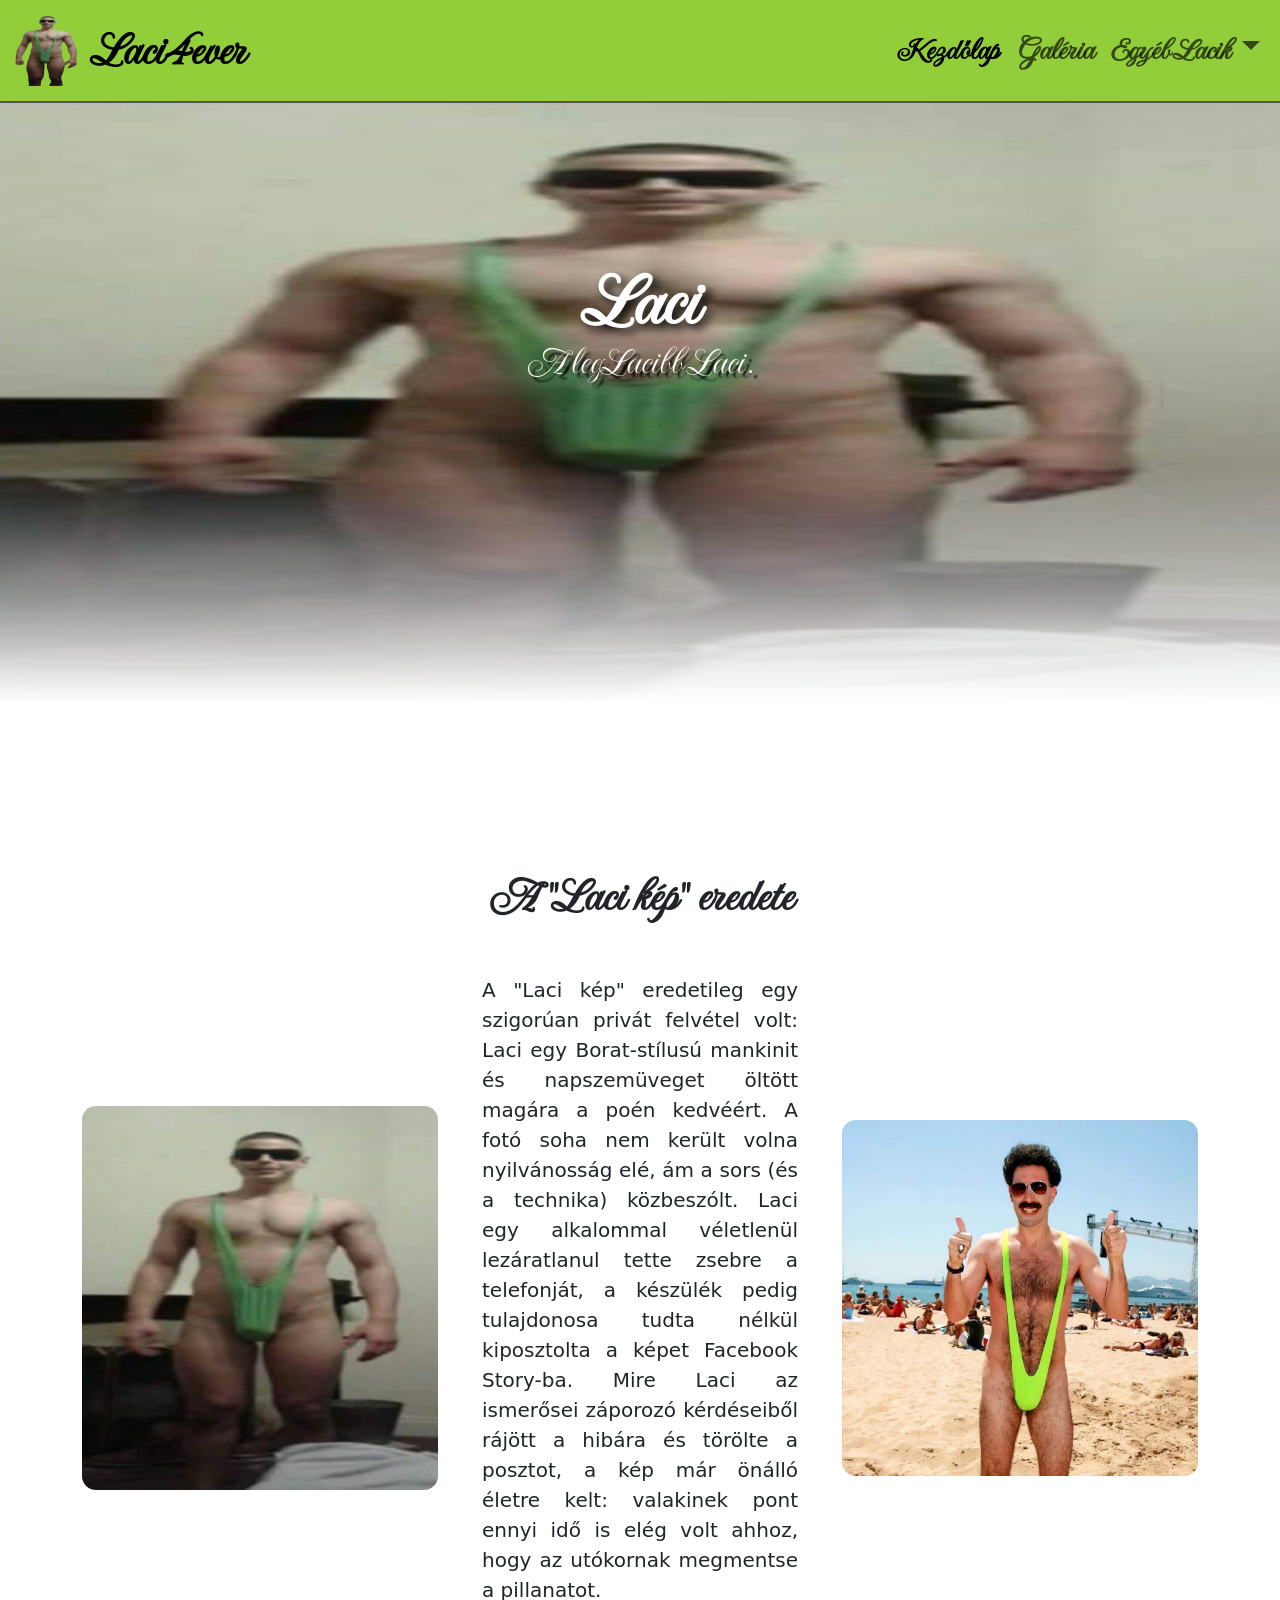
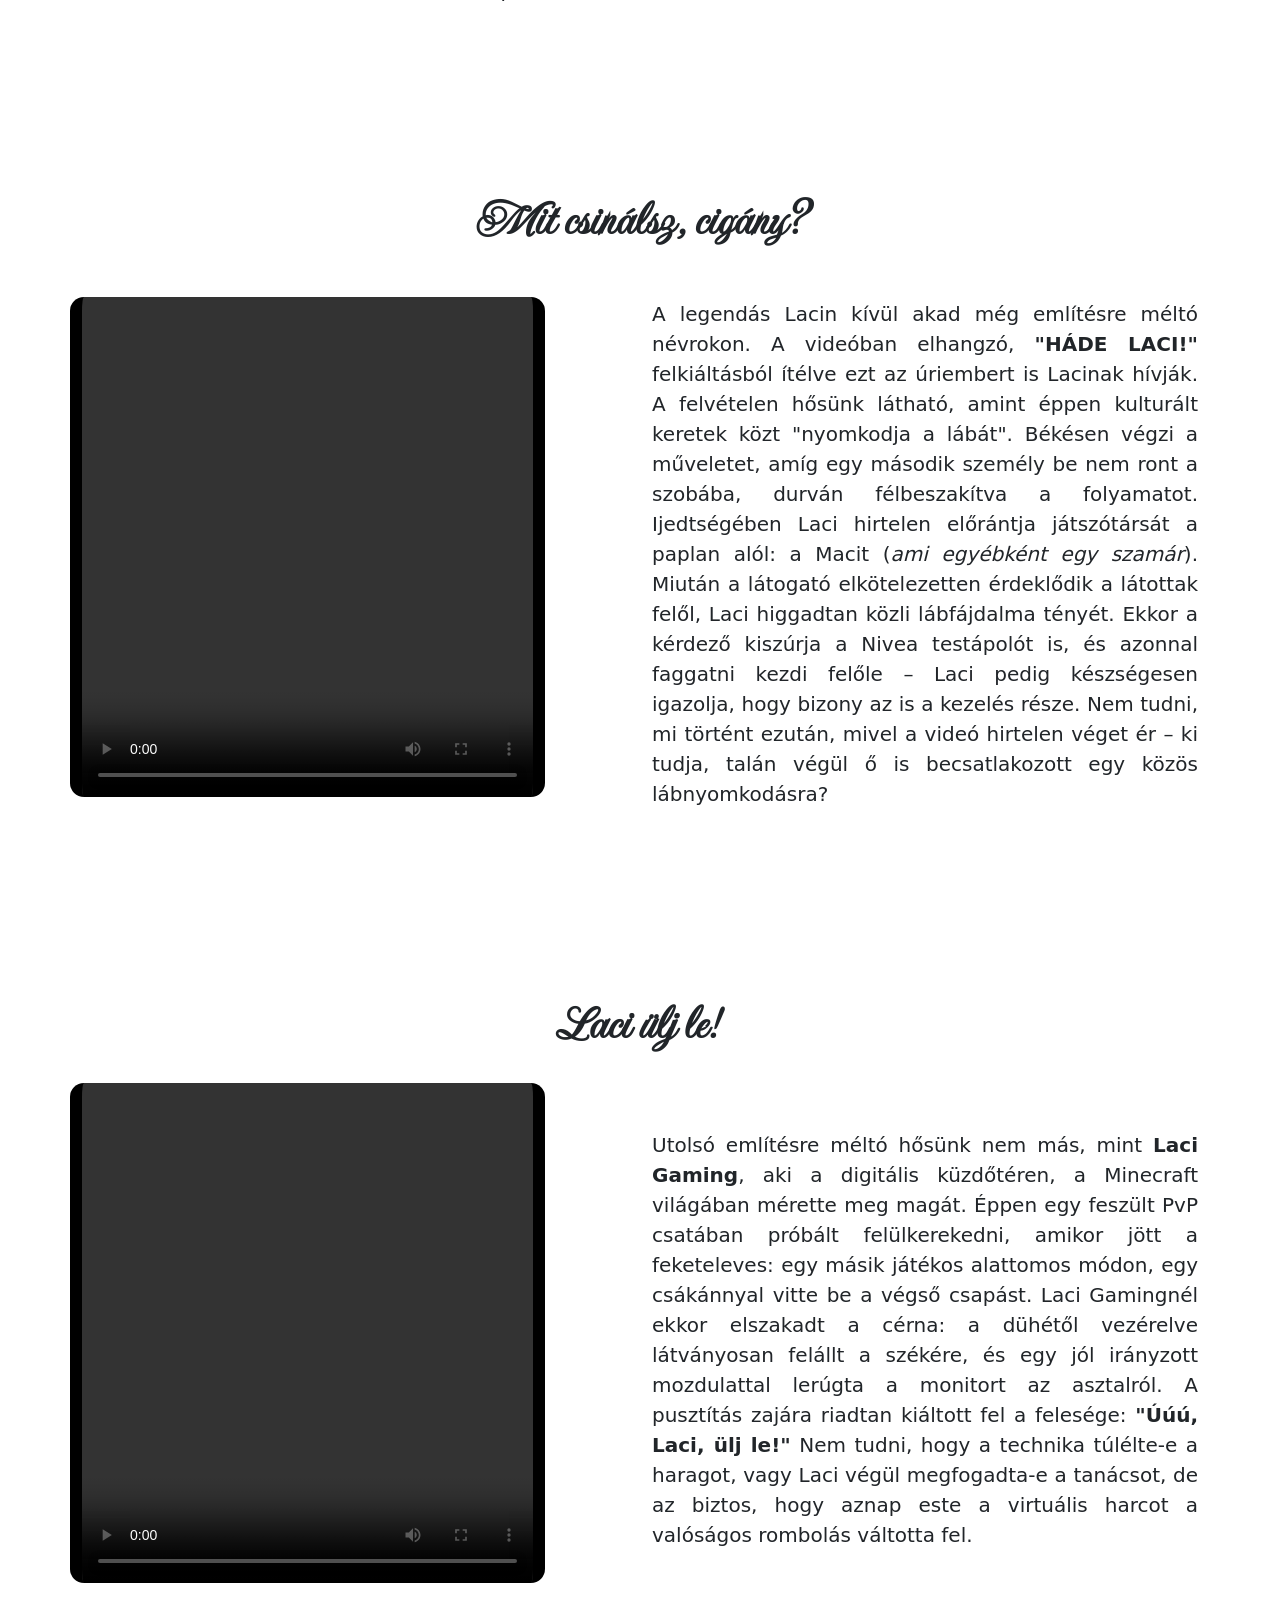
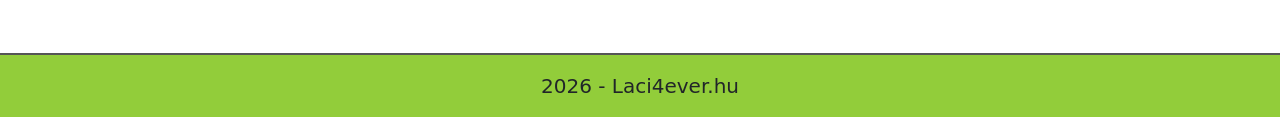
<file: index.html>
<!DOCTYPE html>
<html lang="hu">
<head>
    <meta charset="UTF-8">
    <meta name="viewport" content="width=device-width, initial-scale=1.0">
    <title>Laci4ever</title>
    <link rel="icon" type="image/x-icon" href="images/lacilogo.png">
    <link rel="stylesheet" href="bootstrap-5.3.8-dist/css/bootstrap.css">
    <link rel="stylesheet" href="style.css">
    <link rel="preconnect" href="https://fonts.googleapis.com">
    <link rel="preconnect" href="https://fonts.gstatic.com" crossorigin>
    <link href="https://fonts.googleapis.com/css2?family=Imperial+Script&display=swap" rel="stylesheet">
</head>
<body>
    
    <!-- navbar-expand-lg: itt dől el, hol vált át mobil nézetre -->
    <nav class="navbar navbar-expand-lg">
        <div class="container-fluid">
            <!-- Bal oldal: Logo és Név -->
            <a class="navbar-brand d-flex align-items-center" href="#">
                <img src="images/lacilogo.png" alt="Logo" width="70" height="70" class="d-inline-block">
                <span style="margin-left: 10px;">Laci4ever</span>
            </a>

            <!-- Mobil hamburger gomb - csak kis kijelzőn látszik -->
            <button class="navbar-toggler" type="button" data-bs-toggle="offcanvas" data-bs-target="#offcanvasNavbar" aria-controls="offcanvasNavbar">
                <span class="navbar-toggler-icon"></span>
            </button>

            <!-- Menü tartalma -->
            <div class="offcanvas offcanvas-end" tabindex="-1" id="offcanvasNavbar" aria-labelledby="offcanvasNavbarLabel">
                <div class="offcanvas-header">
                    <h5 class="offcanvas-title" id="offcanvasNavbarLabel">Laci Menü</h5>
                    <button type="button" class="btn-close" data-bs-dismiss="offcanvas" aria-label="Close"></button>
                </div>
                <div class="offcanvas-body">
                    <!-- ms-auto: ez tolja jobbra a gombokat asztali nézetben -->
                    <ul class="navbar-nav ms-auto mb-2 mb-lg-0">
                        <li class="nav-item">
                            <a class="nav-link active" href="#">Kezdőlap</a>
                        </li>
                        <li class="nav-item">
                            <a class="nav-link" href="#">Galéria</a>
                        </li>
                        <li class="nav-item dropdown">
                            <a class="nav-link dropdown-toggle" href="#" role="button" data-bs-toggle="dropdown" aria-expanded="false">
                                        Egyéb Lacik
                            </a>
                            <!-- lg-n: középre igazít, alapból (mobilon): balra/normál -->
                            <ul class="dropdown-menu dropdown-menu-lg-center custom-dropdown">
                                <li><a class="dropdown-item" href="https://gyros.laci4ever.hu">Laci Gyros</a></li>
                                <li><a class="dropdown-item" href="#">Laci Autóműhely</a></li>
                                <li><a class="dropdown-item" href="#">Laci Disco</a></li>
                            </ul>
                        </li>
                    </ul>
                </div>
            </div>
        </div>
    </nav>

    <img class="laci elmosodo-kep" src="images/laci.jpeg">
    <h1>Laci</h1>
    <div class="subtitle">A legLacibb Laci.</div>
    <div class="container">
    <!-- Az 'align-items-center' osztály függőlegesen középre igazítja az összes oszlopot a soron belül -->
    <div class="row align-items-center justify-content-center justify-content-md-between text-center text-md-start">
        <h2 class="nomargintop">A "Laci kép" eredete</h2>
        <div class="col-11 col-md-4 laciimg"><img src="images/laci.jpeg" alt="Laci" title="Laci"></div>
        <div class="col-11 col-md-4"><p>A "Laci kép" eredetileg egy szigorúan privát felvétel volt: Laci egy Borat-stílusú mankinit és napszemüveget öltött magára a poén kedvéért. A fotó soha nem került volna nyilvánosság elé, ám a sors (és a technika) közbeszólt. Laci egy alkalommal véletlenül lezáratlanul tette zsebre a telefonját, a készülék pedig tulajdonosa tudta nélkül kiposztolta a képet Facebook Story-ba. Mire Laci az ismerősei záporozó kérdéseiből rájött a hibára és törölte a posztot, a kép már önálló életre kelt: valakinek pont ennyi idő is elég volt ahhoz, hogy az utókornak megmentse a pillanatot.
            </p>
        </div>
        <div class="col-11 col-md-4 laciimg"><img src="images/borat.jpg" alt="Borat" title="Borat"></div>
    
</div>

    <div class="row align-items-center justify-content-center justify-content-md-between text-center text-md-start">
        <h2>Mit csinálsz, cigány?</h2>
        <video class="col-11 col-md-5" src="images/maci.mp4" controls></video>
        
        <p class="col-11 col-md-6">
            A legendás Lacin kívül akad még említésre méltó névrokon. A videóban elhangzó, <b>"HÁDE LACI!"</b> felkiáltásból ítélve ezt az úriembert is Lacinak hívják. A felvételen hősünk látható, amint éppen kulturált keretek közt "nyomkodja a lábát". Békésen végzi a műveletet, amíg egy második személy be nem ront a szobába, durván félbeszakítva a folyamatot. Ijedtségében Laci hirtelen előrántja játszótársát a paplan alól: a Macit (<i>ami egyébként egy szamár</i>). Miután a látogató elkötelezetten érdeklődik a látottak felől, Laci higgadtan közli lábfájdalma tényét. Ekkor a kérdező kiszúrja a Nivea testápolót is, és azonnal faggatni kezdi felőle – Laci pedig készségesen igazolja, hogy bizony az is a kezelés része. Nem tudni, mi történt ezután, mivel a videó hirtelen véget ér – ki tudja, talán végül ő is becsatlakozott egy közös lábnyomkodásra?
        </p>
    </div>
    <div class="row align-items-center justify-content-center justify-content-md-between text-center text-md-start">
        <h2>Laci ülj le!</h2>
        <video class="col-11 col-md-5" src="images/laciuljle.mp4" controls></video>
        <p class="col-11 col-md-6">
            Utolsó említésre méltó hősünk nem más, mint <b>Laci Gaming</b>, aki a digitális küzdőtéren, a Minecraft világában mérette meg magát. Éppen egy feszült PvP csatában próbált felülkerekedni, amikor jött a feketeleves: egy másik játékos alattomos módon, egy csákánnyal vitte be a végső csapást. Laci Gamingnél ekkor elszakadt a cérna: a dühétől vezérelve látványosan felállt a székére, és egy jól irányzott mozdulattal lerúgta a monitort az asztalról. A pusztítás zajára riadtan kiáltott fel a felesége: <b>"Úúú, Laci, ülj le!"</b> Nem tudni, hogy a technika túlélte-e a haragot, vagy Laci végül megfogadta-e a tanácsot, de az biztos, hogy aznap este a virtuális harcot a valóságos rombolás váltotta fel.
        </p>
        
    </div>
</div>
<footer class="bg-body-tertiary text-center text-lg-start">
  <div class="text-center p-3" style="background-color: rgb(146, 205, 58);">
    <div class="footertext">2026 - Laci4ever.hu</div>
  </div>
</footer>
    <script src="bootstrap-5.3.8-dist/js/bootstrap.bundle.min.js"></script>
</body>
</html>
</file>
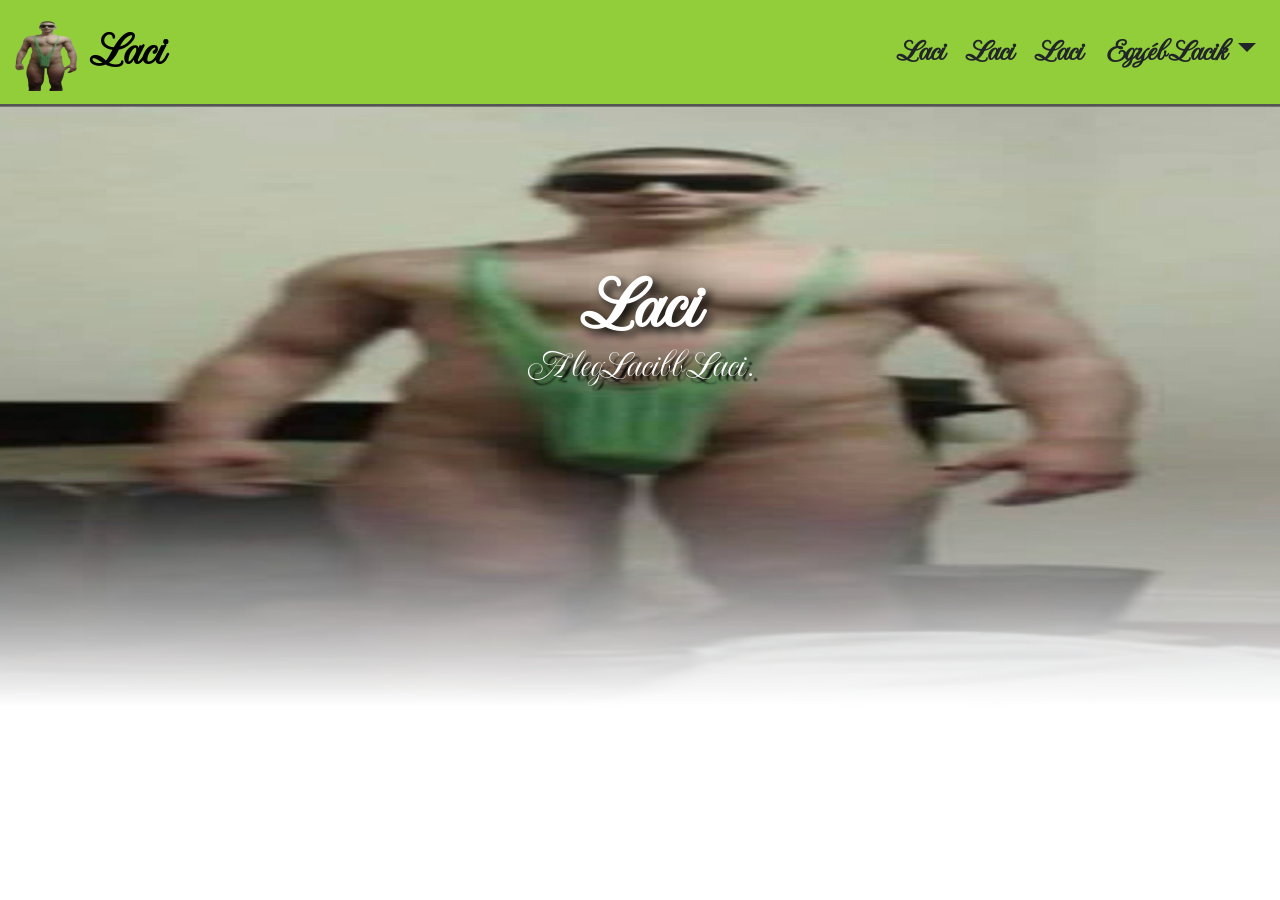
<file: indexregi.html>
<!DOCTYPE html>
<html lang="en">
<head>
    <meta charset="UTF-8">
    <meta name="viewport" content="width=device-width, initial-scale=1.0">
    <title>Laci</title>
    <link rel="stylesheet" href="bootstrap-5.3.8-dist/css/bootstrap.css">
    <link rel="stylesheet" href="style.css">
    <link rel="preconnect" href="https://fonts.googleapis.com">
    <link rel="preconnect" href="https://fonts.gstatic.com" crossorigin>
    <link href="https://fonts.googleapis.com/css2?family=Imperial+Script&display=swap" rel="stylesheet">
</head>
<body>
    
        <nav class="navbar">
            <div class="container-fluid">
                <a class="navbar-brand" href="#">
                    <img src="images/lacilogo.png" alt="Logo" width="70" height="70" class="d-inline-block justify-content-c"><span class="gap"></span>Laci
                </a>
                <div class="d-flex">
                    <a href="#" class="nav-link">Laci</a>
                    <a href="#" class="nav-link">Laci</a>
                    <a href="#" class="nav-link">Laci</a>
                    <span class="nav-item dropdown">
          <a class="nav-link dropdown-toggle" href="#" role="button" data-bs-toggle="dropdown" aria-expanded="false">
            Egyéb Lacik
          </a>
          <ul class="dropdown-menu dropdown-menu-center">
            <li><a class="dropdown-item" href="#">Laci Gyros</a></li>
            <li><a class="dropdown-item" href="#">Laci Autóműhely</a></li>
            <li><a class="dropdown-item" href="#">Laci Disco</a></li>
          </ul>
    </span>
        </div>
      </div>
    </nav>

    <img class="laci elmosodo-kep" src="images/IMG_8540.jpeg">
    <h1>Laci</h1>
    <div class="subtitle">A legLacibb Laci.</div>


  <script src="bootstrap-5.3.8-dist/js/bootstrap.bundle.min.js"></script>
</body>
</html>
</file>
<file: style.css>
.imperial-script-regular {
  font-family: "Imperial Script", cursive;
  font-weight: 400;
  font-style: normal;
}
.navbar-brand {
    font-size: 50px;
    font-weight: bold;
    font-family: "Imperial Script", cursive;
}
.navbar {
    background-color: rgb(146, 205, 58);
    border-bottom: 2px solid rgb(85, 85, 85);
}
.nav-link {
    padding: 12px;
    font-family: "Imperial Script", cursive;
    font-size: 33px;
    font-weight: bold;
    transition:all 0.3s ease;
}
.nav-link:hover {
    transform: scale(1.1);
    text-shadow: 5px 5px 5px rgb(119, 118, 118);
}
.active {
    font-weight: 1000px;
}
.gap{
    margin: 5px;
}
.dropdown-menu {
    background-color: rgb(146, 205, 58);
    font-family: "Imperial Script", cursive;
    font-size: 33px;
    font-weight: bold;
    /* Keret marad, ahogy eredetileg volt */
}
.dropdown-menu-lg-center {
    left: 50% !important;
    transform: translateX(-55%) !important; /* Visszaraktam az eredeti eltolást */
    right: auto !important;
}

/* --- ANIMÁCIÓK (Csak fade-in, semmi mozgás) --- */
@keyframes fadeInOnly {
    from { opacity: 0; }
    to { opacity: 1; }
}

.elmosodo-kep, h1, .subtitle {
    animation: fadeInOnly 1s ease-out forwards;
}

.subtitle { animation-delay: 0.5s; opacity: 0; }

/* Desktop Dropdown animáció (áttűnés) */
@media (min-width: 992px) {
    .dropdown-menu {
        display: block !important;
        visibility: hidden;
        opacity: 0;
        transition: opacity 0.3s ease-in-out;
    }

    .dropdown:hover .dropdown-menu {
        visibility: visible;
        opacity: 1;
    }
}

/* Offcanvas gombok animációja (csak fade-in) */
@media (max-width: 991px) {
    .offcanvas-body .nav-item {
        opacity: 0;
        transition: opacity 0.4s ease;
    }

    .offcanvas.show .nav-item {
        opacity: 1;
    }

    .offcanvas.show .nav-item:nth-child(1) { transition-delay: 0.1s; }
    .offcanvas.show .nav-item:nth-child(2) { transition-delay: 0.2s; }
    .offcanvas.show .nav-item:nth-child(3) { transition-delay: 0.3s; }
    .offcanvas.show .nav-item:nth-child(4) { transition-delay: 0.4s; }

    /* Mobilon maradjon balra a szöveg, ahogy alapból van */
    .custom-dropdown {
        position: static !important;
        transform: none !important;
    }
}

/* --- VISSZAÁLLÍTOTT EREDETI BEÁLLÍTÁSOK --- */
.laci {
    width: 100%;
    height: 600px; /* Marad a fix magasság, így nyúlni fog, ha kell */
}
.dropdown-item:hover {
    background-color: rgb(198, 232, 148);
}
.dropdown-item:active {
    background-color: rgb(247, 255, 236);
    color: black;
}
.elmosodo-kep {
    -webkit-mask-image: linear-gradient(to bottom, black 60%, transparent 100%);
    mask-image: linear-gradient(to bottom, black 60%, transparent 100%);
}
h1 {
    font-family: "Imperial Script", cursive;
    font-size: 80px;
    font-weight: bold;
    text-align: center;
    position: relative;
    top: -450px;
    color: white;
    text-shadow: 5px 5px 10px black;
}
.subtitle {
    font-family: "Imperial Script", cursive;
    font-size: 40px;
    text-align: center;
    position: relative;
    top: -475px;
    color: white;
    text-shadow: 5px 5px 2px black;
}
.offcanvas-body {
    background-color: rgb(146, 205, 58);
}
.offcanvas-header {
    background-color: rgb(129, 184, 47);
    font-family: "Imperial Script", cursive;
}
.offcanvas-title {
    font-size: 40px;
}
video {
    width: 100%;
    height: 500px;
    margin-bottom: 30px;
    background-color: black;
    border-radius: 14px;

}
p {
    text-align: justify;
    font-size: 20px;
    padding: 20px;
}
h2 {
    font-family: "Imperial Script", cursive;
    font-size: 50px;
    font-weight: bold;
    text-align: center;
    padding-top: 150px;
    padding-bottom: 20px;
}
.laciimg img{
    max-width: 100%;
    height: auto;
    border-radius: 14px;
}
.footertext {
    font-size: 20px;
}
footer {
    margin-top: 40px;
    border-top: 2px solid rgb(85, 85, 85);
}
.nomargintop {
    padding-top: 0px;
}
</file>
